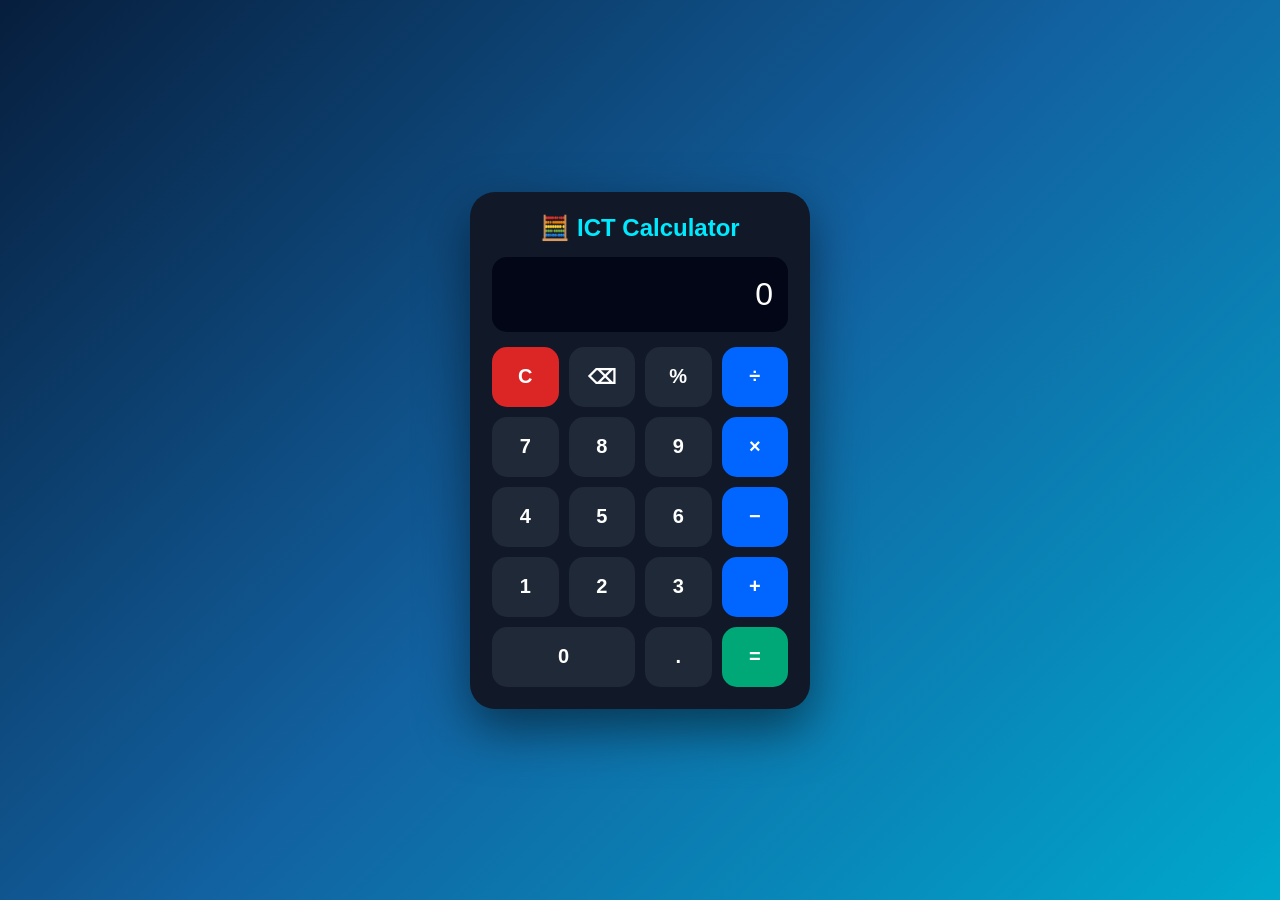
<file: calculator.html>
<!DOCTYPE html>
<html lang="en">
<head>
<meta charset="UTF-8">
<meta name="viewport" content="width=device-width, initial-scale=1.0">
<title>ICT Calculator</title>

<style>
*{
    box-sizing:border-box;
}

body{
    margin:0;
    min-height:100vh;
    display:flex;
    justify-content:center;
    align-items:center;
    font-family:Arial,sans-serif;
    background:linear-gradient(135deg,#071e3d,#1261a0,#00a8cc);
}

.calculator{
    width:340px;
    padding:22px;
    border-radius:25px;
    background:#111827;
    box-shadow:0 20px 50px rgba(0,0,0,.5);
}

.title{
    text-align:center;
    color:#00eaff;
    font-size:24px;
    font-weight:bold;
    margin-bottom:15px;
}

#display{
    width:100%;
    height:75px;
    border:0;
    outline:none;
    border-radius:15px;
    background:#020617;
    color:#fff;
    font-size:32px;
    text-align:right;
    padding:15px;
    margin-bottom:15px;
}

.buttons{
    display:grid;
    grid-template-columns:repeat(4,1fr);
    gap:10px;
}

button{
    height:60px;
    border:0;
    border-radius:15px;
    font-size:20px;
    font-weight:bold;
    cursor:pointer;
    background:#1f2937;
    color:white;
}

button:active{
    transform:scale(.94);
}

.operator{
    background:#0066ff;
}

.clear{
    background:#dc2626;
}

.equal{
    background:#00a878;
}

.zero{
    grid-column:span 2;
}
</style>
</head>

<body>

<div class="calculator">

<div class="title">🧮 ICT Calculator</div>

<input id="display" type="text" value="0" readonly>

<div class="buttons">

<button class="clear" onclick="clearDisplay()">C</button>
<button onclick="deleteLast()">⌫</button>
<button onclick="add('%')">%</button>
<button class="operator" onclick="add('/')">÷</button>

<button onclick="add('7')">7</button>
<button onclick="add('8')">8</button>
<button onclick="add('9')">9</button>
<button class="operator" onclick="add('*')">×</button>

<button onclick="add('4')">4</button>
<button onclick="add('5')">5</button>
<button onclick="add('6')">6</button>
<button class="operator" onclick="add('-')">−</button>

<button onclick="add('1')">1</button>
<button onclick="add('2')">2</button>
<button onclick="add('3')">3</button>
<button class="operator" onclick="add('+')">+</button>

<button class="zero" onclick="add('0')">0</button>
<button onclick="add('.')">.</button>
<button class="equal" onclick="calculate()">=</button>

</div>
</div>

<script>

let display=document.getElementById("display");

function add(value){

    if(display.value==="0"){
        display.value=value;
    }else{
        display.value+=value;
    }

}

function clearDisplay(){
    display.value="0";
}

function deleteLast(){

    if(display.value.length>1){
        display.value=display.value.slice(0,-1);
    }else{
        display.value="0";
    }

}

function calculate(){

    try{
        let result=Function(
            '"use strict"; return (' + display.value + ')'
        )();

        display.value=result;

    }catch{
        display.value="Error";
    }

}

</script>

</body>
  </html>
</file>
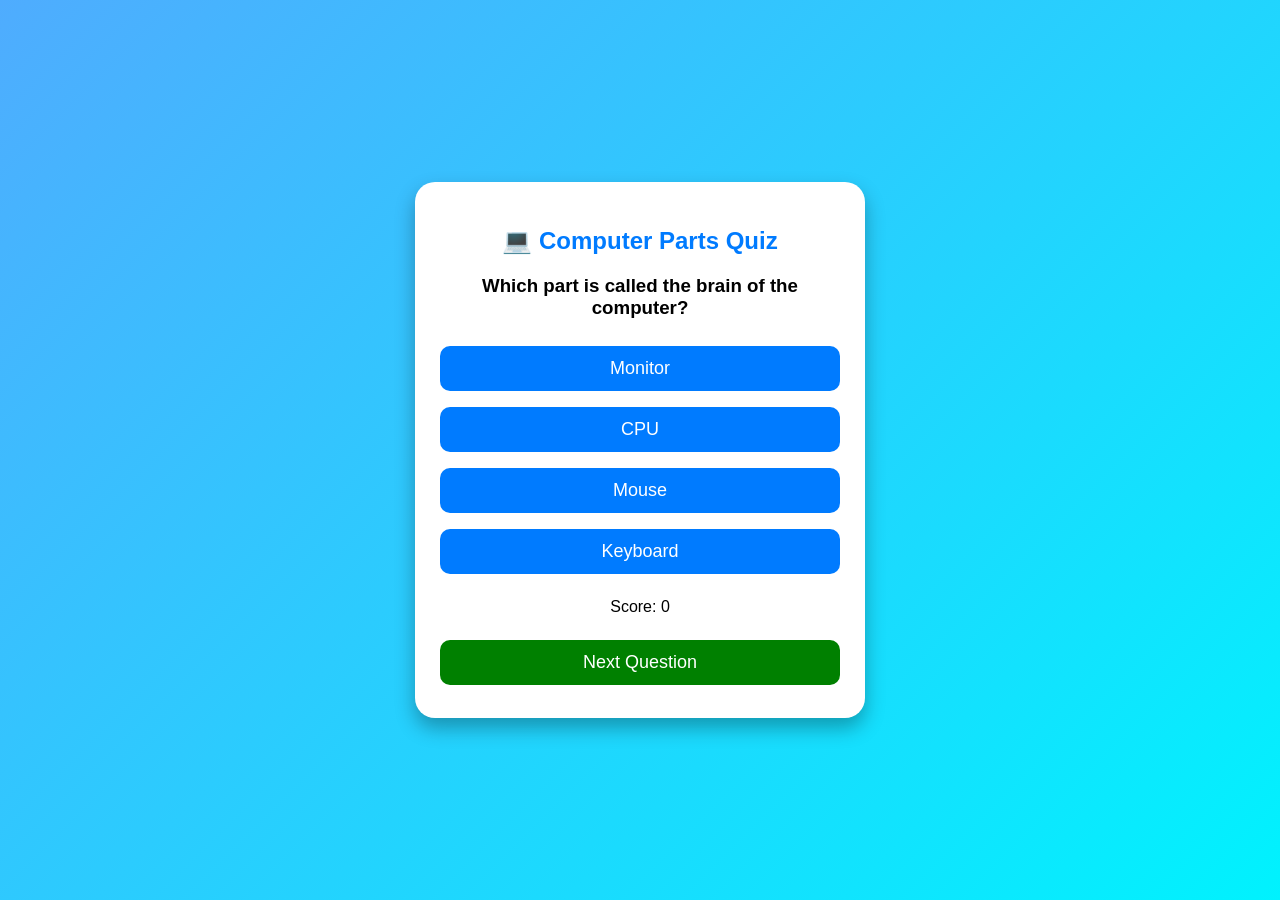
<file: computer-quiz.html>
<!DOCTYPE html>
<html lang="en">
<head>
<meta charset="UTF-8">
<meta name="viewport" content="width=device-width, initial-scale=1.0">
<title>Computer Parts Quiz</title>

<style>
body{
    font-family:Arial,sans-serif;
    background:linear-gradient(135deg,#4facfe,#00f2fe);
    display:flex;
    justify-content:center;
    align-items:center;
    height:100vh;
    margin:0;
}

.quiz{
    background:#fff;
    width:400px;
    padding:25px;
    border-radius:20px;
    box-shadow:0 10px 20px rgba(0,0,0,0.3);
    text-align:center;
}

button{
    width:100%;
    margin:8px 0;
    padding:12px;
    font-size:18px;
    border:none;
    border-radius:10px;
    background:#007bff;
    color:white;
    cursor:pointer;
}

button:hover{
    background:#0056b3;
}

#next{
    background:green;
}

h2{
    color:#007bff;
}
</style>

</head>
<body>

<div class="quiz">

<h2>💻 Computer Parts Quiz</h2>

<h3 id="question"></h3>

<div id="answers"></div>

<p>Score: <span id="score">0</span></p>

<button id="next" onclick="nextQuestion()">Next Question</button>

</div>

<script>

const quiz=[
{
q:"Which part is called the brain of the computer?",
a:["Monitor","CPU","Mouse","Keyboard"],
c:1
},
{
q:"Which device displays images?",
a:["RAM","Monitor","CPU","Router"],
c:1
},
{
q:"Which device is used to type?",
a:["Keyboard","Printer","Scanner","Speaker"],
c:0
},
{
q:"Which device prints documents?",
a:["Mouse","Printer","Monitor","CPU"],
c:1
},
{
q:"Which part stores data temporarily?",
a:["RAM","Hard Disk","Mouse","Monitor"],
c:0
}
];

let current=0;
let score=0;

const question=document.getElementById("question");
const answers=document.getElementById("answers");
const scoreText=document.getElementById("score");

function loadQuestion(){

question.innerHTML=quiz[current].q;

answers.innerHTML="";

quiz[current].a.forEach((item,index)=>{

let btn=document.createElement("button");

btn.innerHTML=item;

btn.onclick=function(){

if(index===quiz[current].c){

score++;

scoreText.innerHTML=score;

alert("✅ Correct!");

}else{

alert("❌ Wrong!");

}

};

answers.appendChild(btn);

});

}

function nextQuestion(){

current++;

if(current>=quiz.length){

alert("🎉 Quiz Finished!\nYour Score = "+score+"/"+quiz.length);

location.reload();

}else{

loadQuestion();

}

}

loadQuestion();

</script>

</body>
  </html>
</file>
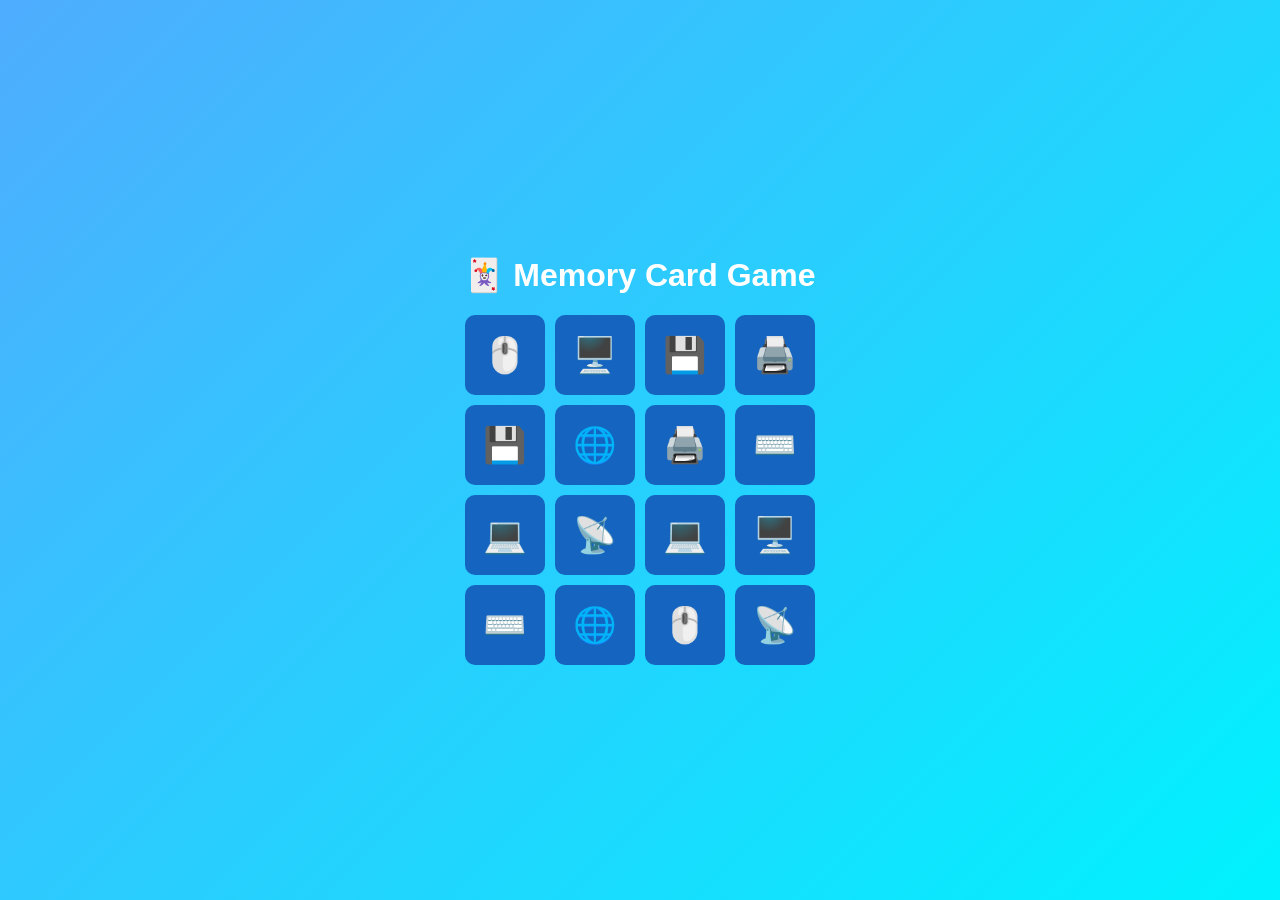
<file: memory-game.html>
<!DOCTYPE html>
<html lang="en">
<head>
<meta charset="UTF-8">
<meta name="viewport" content="width=device-width, initial-scale=1.0">
<title>Memory Card Game</title>

<style>
body{
    margin:0;
    font-family:Arial,sans-serif;
    background:linear-gradient(135deg,#4facfe,#00f2fe);
    display:flex;
    justify-content:center;
    align-items:center;
    height:100vh;
}

.game{
    text-align:center;
}

h1{
    color:white;
}

.grid{
    display:grid;
    grid-template-columns:repeat(4,80px);
    gap:10px;
    justify-content:center;
}

.card{
    width:80px;
    height:80px;
    background:#ffffff;
    border-radius:10px;
    display:flex;
    justify-content:center;
    align-items:center;
    font-size:35px;
    cursor:pointer;
    user-select:none;
}

.hidden{
    background:#1565c0;
    color:#1565c0;
}
</style>
</head>

<body>

<div class="game">
<h1>🃏 Memory Card Game</h1>

<div class="grid" id="grid"></div>

</div>

<script>

const emojis=[
"🖥️","🖥️",
"⌨️","⌨️",
"🖱️","🖱️",
"🖨️","🖨️",
"💾","💾",
"🌐","🌐",
"💻","💻",
"📡","📡"
];

emojis.sort(()=>0.5-Math.random());

const grid=document.getElementById("grid");

let first=null;
let second=null;
let lock=false;

emojis.forEach(icon=>{

let card=document.createElement("div");

card.className="card hidden";

card.innerHTML=icon;

card.onclick=function(){

if(lock||!card.classList.contains("hidden")) return;

card.classList.remove("hidden");

if(!first){

first=card;

}else{

second=card;

lock=true;

if(first.innerHTML===second.innerHTML){

first=null;
second=null;
lock=false;

}else{

setTimeout(()=>{

first.classList.add("hidden");
second.classList.add("hidden");

first=null;
second=null;
lock=false;

},800);

}

}

};

grid.appendChild(card);

});

</script>

</body>
  </html>
</file>
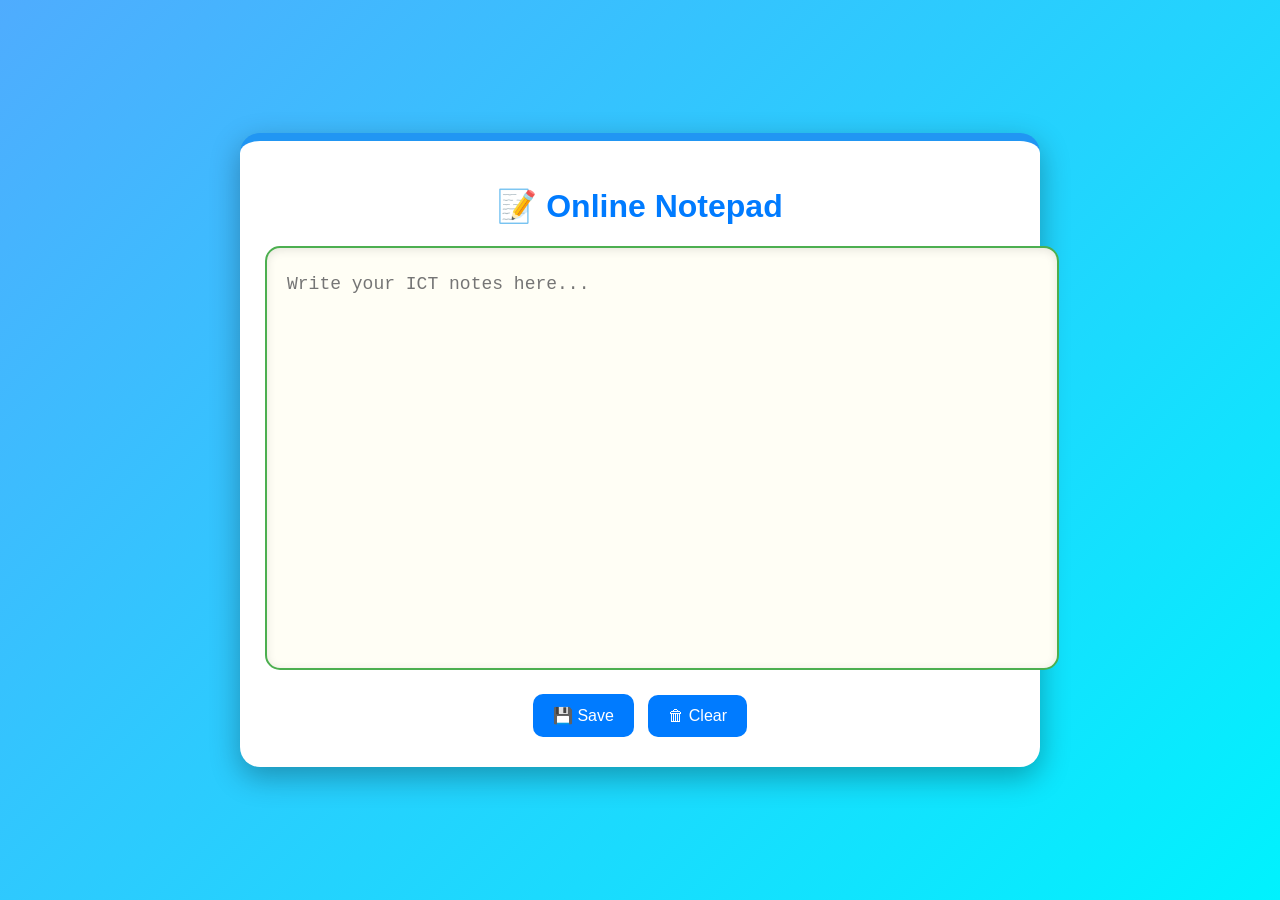
<file: notepad.html>
<!DOCTYPE html>
<html lang="en">
<head>
<meta charset="UTF-8">
<meta name="viewport" content="width=device-width, initial-scale=1.0">
<title>Online Notepad</title>

<style>
body{
    margin:0;
    font-family:Arial,sans-serif;
    background:linear-gradient(135deg,#4facfe,#00f2fe);
    display:flex;
    justify-content:center;
    align-items:center;
    height:100vh;
}

.notepad{
    width:90%;
    max-width:750px;
    background:white;
    padding:25px;
    border-radius:20px;
    box-shadow:0 10px 30px rgba(0,0,0,0.3);
    border-top:8px solid #2196F3;
}

h1{
    text-align:center;
    color:#007bff;
}

textarea{
    width:100%;
    height:380px;
    padding:20px;
    font-size:18px;
    font-family:'Courier New', monospace;
    background:#fffef5;
    color:#333;
    border:2px solid #4CAF50;
    border-radius:15px;
    outline:none;
    resize:none;
    line-height:1.8;
    box-shadow:inset 0 2px 10px rgba(0,0,0,0.1);
}

textarea:focus{
    border-color:#2196F3;
    box-shadow:0 0 15px rgba(33,150,243,0.4);
    }

.buttons{
    margin-top:15px;
    text-align:center;
}

button{
    padding:12px 20px;
    margin:5px;
    border:none;
    border-radius:10px;
    background:#007bff;
    color:white;
    font-size:16px;
    cursor:pointer;
}

button:hover{
    background:#0056b3;
}
</style>

</head>
<body>

<div class="notepad">

<h1>📝 Online Notepad</h1>

<textarea id="note" placeholder="Write your ICT notes here..."></textarea>

<div class="buttons">
<button onclick="saveNote()">💾 Save</button>
<button onclick="clearNote()">🗑 Clear</button>
</div>

</div>

<script>
const note=document.getElementById("note");

note.value=localStorage.getItem("ictNote") || "";

function saveNote(){
localStorage.setItem("ictNote",note.value);
alert("✅ Note Saved!");
}

function clearNote(){
note.value="";
localStorage.removeItem("ictNote");
}
</script>

</body>
  </html>
</file>
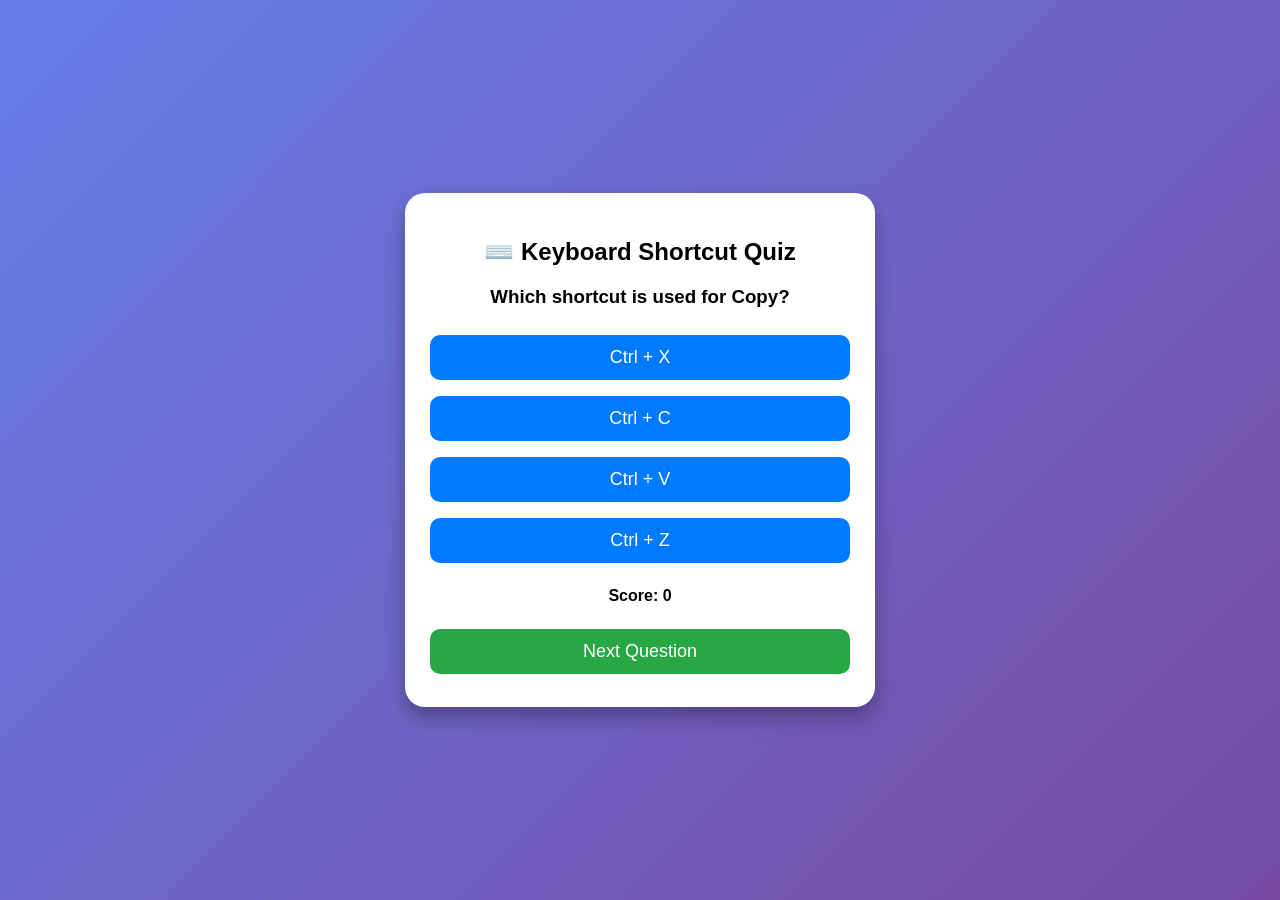
<file: shortcut-quiz.html>
<!DOCTYPE html>
<html lang="en">
<head>
<meta charset="UTF-8">
<meta name="viewport" content="width=device-width, initial-scale=1.0">
<title>Keyboard Shortcut Quiz</title>

<style>
body{
    margin:0;
    font-family:Arial,sans-serif;
    background:linear-gradient(135deg,#667eea,#764ba2);
    display:flex;
    justify-content:center;
    align-items:center;
    height:100vh;
}

.quiz{
    background:white;
    width:420px;
    padding:25px;
    border-radius:20px;
    text-align:center;
    box-shadow:0 10px 20px rgba(0,0,0,.3);
}

button{
    width:100%;
    padding:12px;
    margin:8px 0;
    border:none;
    border-radius:10px;
    background:#007bff;
    color:white;
    font-size:18px;
    cursor:pointer;
}

button:hover{
    background:#0056b3;
}

#next{
    background:#28a745;
}
</style>

</head>
<body>

<div class="quiz">

<h2>⌨️ Keyboard Shortcut Quiz</h2>

<h3 id="question"></h3>

<div id="answers"></div>

<p><b>Score: <span id="score">0</span></b></p>

<button id="next" onclick="nextQuestion()">Next Question</button>

</div>

<script>

const quiz=[
{
q:"Which shortcut is used for Copy?",
a:["Ctrl + X","Ctrl + C","Ctrl + V","Ctrl + Z"],
c:1
},
{
q:"Which shortcut is used for Paste?",
a:["Ctrl + P","Ctrl + C","Ctrl + V","Ctrl + A"],
c:2
},
{
q:"Which shortcut is used for Cut?",
a:["Ctrl + X","Ctrl + C","Ctrl + V","Ctrl + Z"],
c:0
},
{
q:"Which shortcut is used for Undo?",
a:["Ctrl + Z","Ctrl + Y","Ctrl + S","Ctrl + N"],
c:0
},
{
q:"Which shortcut is used for Redo?",
a:["Ctrl + Y","Ctrl + X","Ctrl + D","Ctrl + L"],
c:0
},
{
q:"Which shortcut is used to Save a file?",
a:["Ctrl + S","Ctrl + P","Ctrl + O","Ctrl + H"],
c:0
},
{
q:"Which shortcut opens a file?",
a:["Ctrl + O","Ctrl + W","Ctrl + F","Ctrl + U"],
c:0
},
{
q:"Which shortcut creates a New document?",
a:["Ctrl + N","Ctrl + T","Ctrl + M","Ctrl + B"],
c:0
},
{
q:"Which shortcut selects all?",
a:["Ctrl + A","Ctrl + E","Ctrl + L","Ctrl + D"],
c:0
},
{
q:"Which shortcut finds text?",
a:["Ctrl + G","Ctrl + F","Ctrl + R","Ctrl + H"],
c:1
},
{
q:"Which shortcut prints a document?",
a:["Ctrl + P","Ctrl + Q","Ctrl + J","Ctrl + K"],
c:0
},
{
q:"Which shortcut closes the current window?",
a:["Alt + F4","Ctrl + C","Ctrl + X","Ctrl + A"],
c:0
},
{
q:"Which shortcut switches between open applications?",
a:["Alt + Tab","Ctrl + Tab","Shift + Tab","Windows + D"],
c:0
},
{
q:"Which shortcut locks the computer?",
a:["Windows + L","Windows + E","Windows + R","Windows + P"],
c:0
},
{
q:"Which shortcut opens File Explorer?",
a:["Windows + E","Windows + D","Windows + S","Windows + A"],
c:0
},
{
q:"Which shortcut opens the Run dialog box?",
a:["Windows + R","Windows + F","Windows + U","Windows + O"],
c:0
},
{
q:"Which shortcut opens Task Manager directly?",
a:["Ctrl + Shift + Esc","Ctrl + Alt + Del","Alt + Tab","Ctrl + T"],
c:0
},
{
q:"Which shortcut refreshes a page?",
a:["F5","F1","F2","F3"],
c:0
},
{
q:"Which shortcut renames a selected file?",
a:["F2","F4","F6","F8"],
c:0
},
{
q:"Which key opens the Help menu in many programs?",
a:["F1","F5","Esc","Tab"],
c:0
},
{
q:"Which shortcut is used for Copy?",
a:["Ctrl + X","Ctrl + C","Ctrl + V","Ctrl + Z"],
c:1
},
{
q:"Which shortcut is used for Paste?",
a:["Ctrl + P","Ctrl + C","Ctrl + V","Ctrl + A"],
c:2
},
{
q:"Which shortcut is used for Undo?",
a:["Ctrl + Z","Ctrl + S","Ctrl + N","Ctrl + Y"],
c:0
},
{
q:"Which shortcut selects all text?",
a:["Ctrl + A","Ctrl + D","Ctrl + Q","Ctrl + F"],
c:0
},
{
q:"Which shortcut saves a file?",
a:["Ctrl + X","Ctrl + S","Ctrl + C","Ctrl + B"],
c:1
}
];

let current=0;
let score=0;

const question=document.getElementById("question");
const answers=document.getElementById("answers");
const scoreText=document.getElementById("score");

function loadQuestion(){

question.innerHTML=quiz[current].q;
answers.innerHTML="";

quiz[current].a.forEach((ans,index)=>{

let btn=document.createElement("button");
btn.innerHTML=ans;

btn.onclick=function(){

if(index==quiz[current].c){
alert("✅ Correct");
score++;
scoreText.innerHTML=score;
}else{
alert("❌ Wrong");
}

};

answers.appendChild(btn);

});

}

function nextQuestion(){

current++;

if(current>=quiz.length){
alert("🎉 Quiz Finished!\nYour Score: "+score+"/"+quiz.length);
location.reload();
}else{
loadQuestion();
}

}

loadQuestion();

</script>

</body>
</html>
</file>
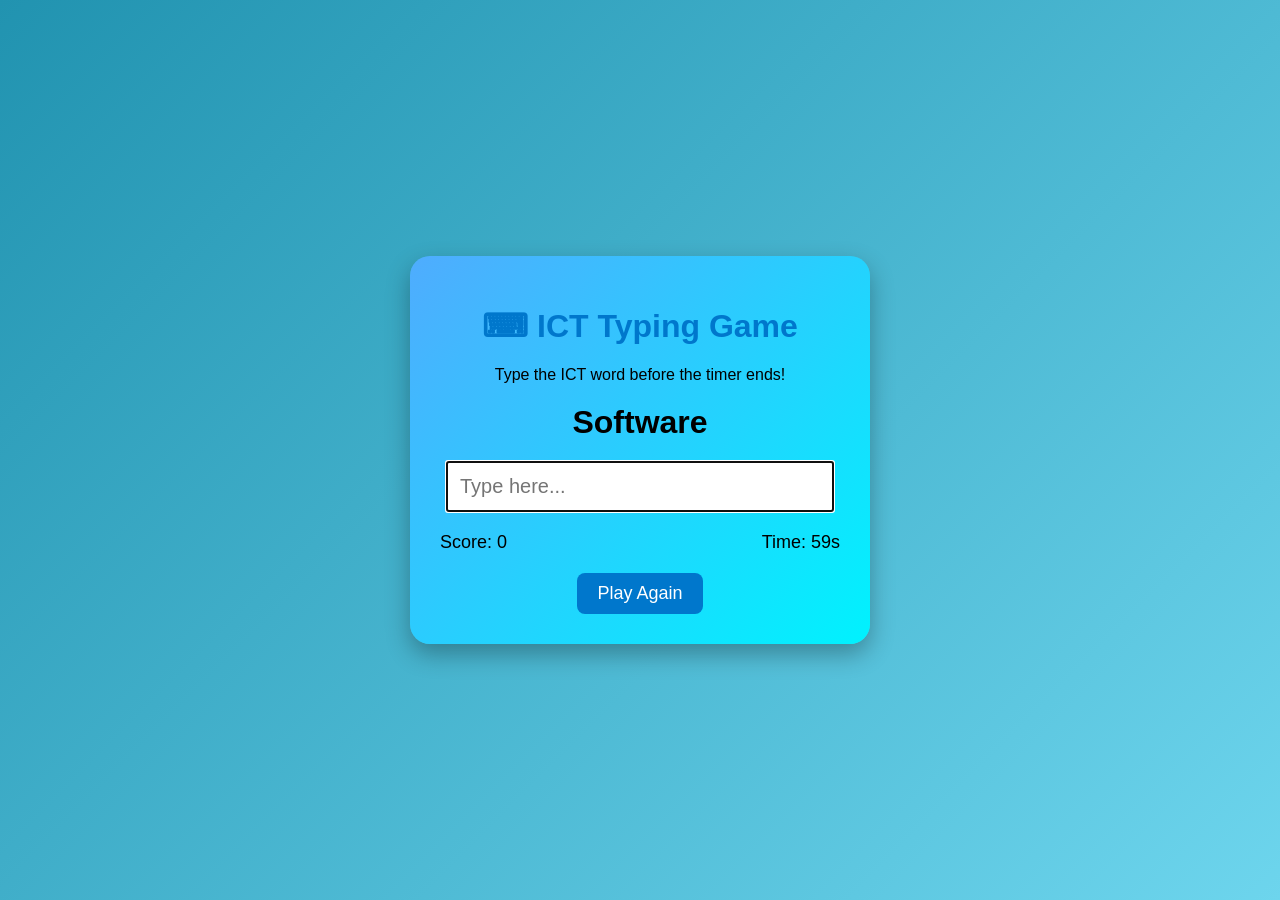
<file: typing-game.html>
<!DOCTYPE html>
<html lang="en">
<head>
<meta charset="UTF-8">
<meta name="viewport" content="width=device-width, initial-scale=1.0">
<title>ICT Typing Game</title>

<style>
#bg-video{
    position: fixed;
    top: 0;
    left: 0;
    width: 100%;
    height: 100%;
    object-fit: cover;
    z-index: -1;
}

.game{
    position: relative;
    z-index: 1;
    }

    
body{
    margin:0;
    font-family:Arial,sans-serif;
    background:linear-gradient(135deg,#2193b0,#6dd5ed);
    display:flex;
    justify-content:center;
    align-items:center;
    height:100vh;
}

.game{
    background: linear-gradient(135deg, #4facfe, #00f2fe);
    padding:30px;
    border-radius:20px;
    width:400px;
    text-align:center;
    box-shadow:0 10px 25px rgba(0,0,0,0.3);
    }

h1{
    color:#0077cc;
}

#word{
    font-size:32px;
    font-weight:bold;
    margin:20px;
}

input{
    width:90%;
    padding:12px;
    font-size:20px;
}

.info{
    display:flex;
    justify-content:space-between;
    margin-top:20px;
    font-size:18px;
}

button{
    margin-top:20px;
    padding:10px 20px;
    font-size:18px;
    background:#0077cc;
    color:white;
    border:none;
    border-radius:8px;
    cursor:pointer;
}

button:hover{
    background:#005fa3;
}
</style>
</head>

<body>

<div class="game">

<h1>⌨ ICT Typing Game</h1>

<p>Type the ICT word before the timer ends!</p>

<div id="word">Keyboard</div>

<input type="text" id="input" placeholder="Type here..." autofocus>

<div class="info">
<span>Score: <span id="score">0</span></span>
<span>Time: <span id="time">60</span>s</span>
</div>

<button onclick="restartGame()">Play Again</button>

</div>

<script>

const words=[
"Keyboard","Monitor","Mouse","CPU","RAM",
"Printer","Scanner","Internet","Network",
"Software","Hardware","Browser","Database",
"Laptop","Router"
];

let score=0;
let time=60;

const word=document.getElementById("word");
const input=document.getElementById("input");
const scoreText=document.getElementById("score");
const timeText=document.getElementById("time");

function newWord(){
word.textContent=words[Math.floor(Math.random()*words.length)];
}

input.addEventListener("input",function(){

if(input.value===word.textContent){

score++;
scoreText.textContent=score;

input.value="";

newWord();

}

});

function countdown(){

time--;

timeText.textContent=time;

if(time<=0){

clearInterval(timer);

alert("Game Over!\nYour Score = "+score);

input.disabled=true;

}

}

function restartGame(){

score=0;
time=60;

scoreText.textContent=0;
timeText.textContent=60;

input.disabled=false;
input.value="";
input.focus();

newWord();

clearInterval(timer);
timer=setInterval(countdown,1000);

}

newWord();

let timer=setInterval(countdown,1000);

</script>

    <video autoplay muted loop id="bg-video">
    <source src="https://files.catbox.moe/dityqg.mp4" type="video/mp4">
    </video>


</body>
  </html>
</file>
